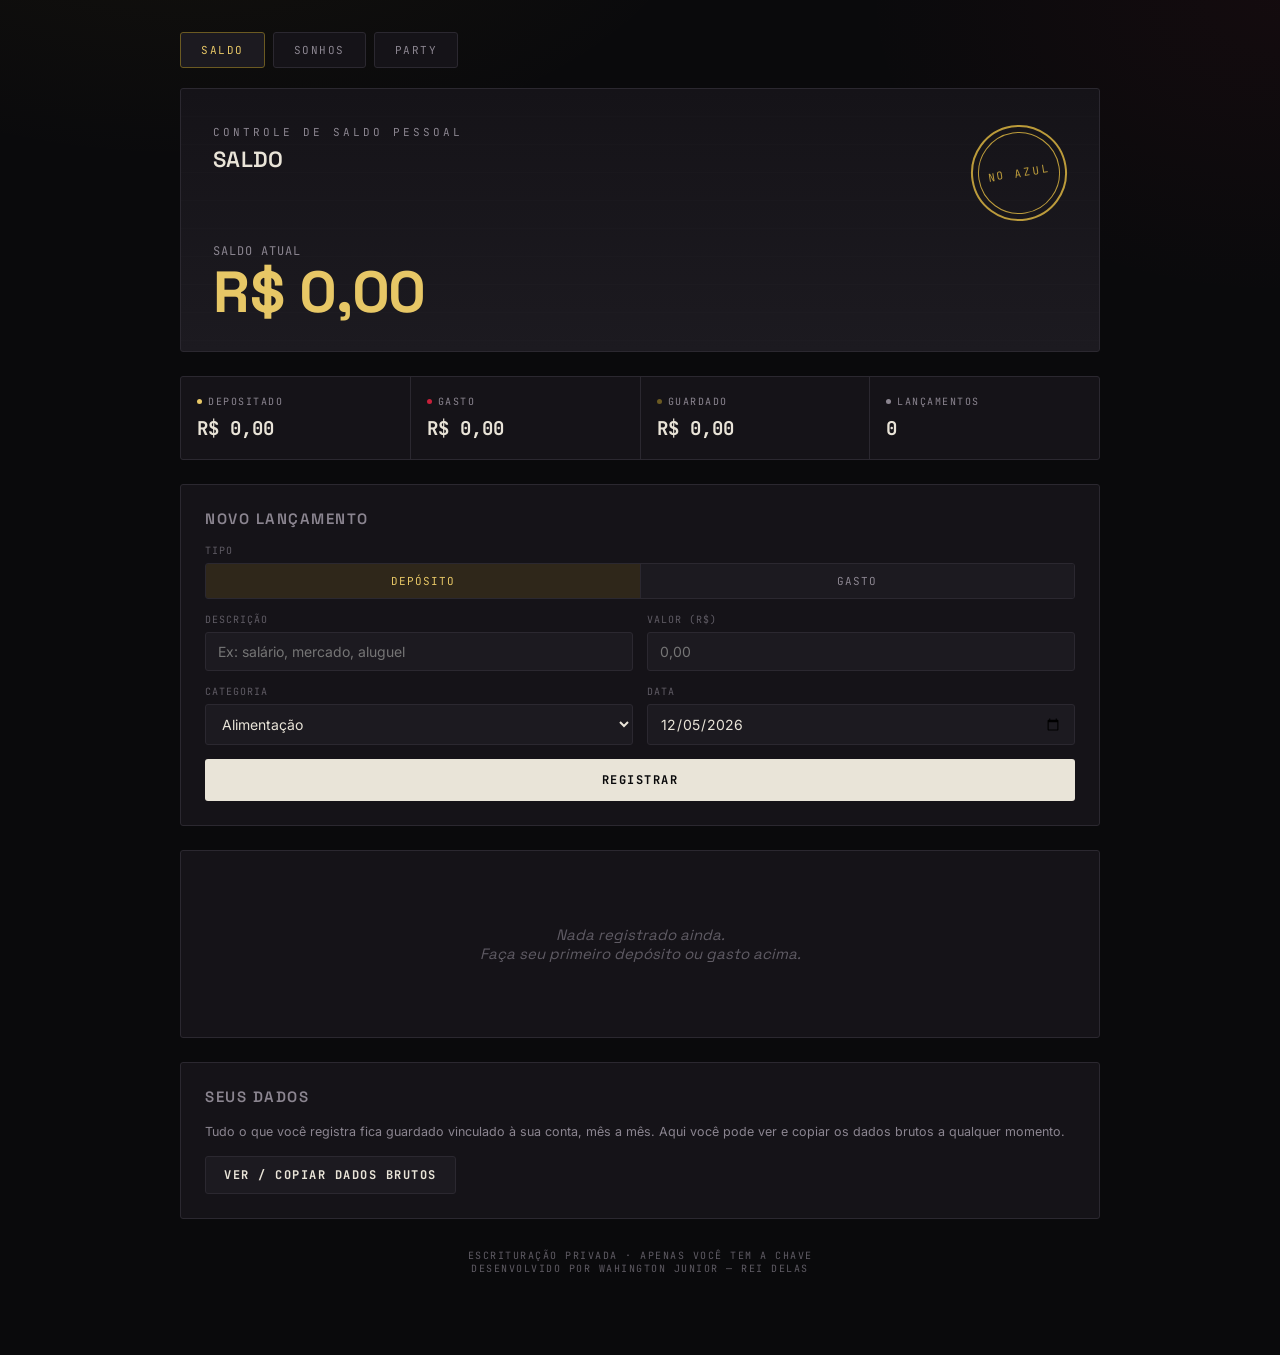
<file: index.html>
<!DOCTYPE html>
<html lang="pt-BR">
<head>
<meta charset="UTF-8">
<meta name="viewport" content="width=device-width, initial-scale=1.0">
<title>SALDO — controle de gastos</title>
<link rel="preconnect" href="https://fonts.googleapis.com">
<link rel="preconnect" href="https://fonts.gstatic.com" crossorigin>
<link href="https://fonts.googleapis.com/css2?family=Space+Grotesk:wght@500;600;700&family=JetBrains+Mono:wght@400;500;700&family=Inter:wght@400;500;600&display=swap" rel="stylesheet">
<link rel="stylesheet" href="style.css">
</head>
<body>
<div class="wrap">

  <div class="tabs">
    <button type="button" class="tab-btn active" data-tab="saldo">Saldo</button>
    <button type="button" class="tab-btn" data-tab="sonhos">Sonhos</button>
    <button type="button" class="tab-btn" data-tab="party">Party</button>
  </div>

  <div id="viewSaldo" class="view">

  <div class="hero">
    <div class="hero-top">
      <div>
        <div class="eyebrow">Controle de saldo pessoal</div>
        <h1>SALDO</h1>
      </div>
      <div id="stamp" class="stamp pos">CARREGANDO</div>
    </div>
    <div class="balance-line">
      <div class="balance-label">SALDO ATUAL</div>
      <div id="balanceValue" class="balance-value pos">R$ 0,00</div>
    </div>
  </div>

  <div class="stats">
    <div class="stat">
      <div class="stat-label"><span class="dot" style="background:var(--gold-soft)"></span>Depositado</div>
      <div id="statDepositado" class="stat-value">R$ 0,00</div>
    </div>
    <div class="stat">
      <div class="stat-label"><span class="dot" style="background:var(--blood)"></span>Gasto</div>
      <div id="statGasto" class="stat-value">R$ 0,00</div>
    </div>
    <div class="stat">
      <div class="stat-label"><span class="dot" style="background:var(--gold-dim)"></span>Guardado</div>
      <div id="statInvestido" class="stat-value">R$ 0,00</div>
    </div>
    <div class="stat">
      <div class="stat-label"><span class="dot" style="background:var(--muted)"></span>Lançamentos</div>
      <div id="statCount" class="stat-value">0</div>
    </div>
  </div>

  <div class="panel">
    <h2>Novo lançamento</h2>
    <form id="txForm">
      <div class="field full">
        <label>Tipo</label>
        <div class="type-toggle" id="typeToggle">
          <button type="button" data-type="deposito" class="active">Depósito</button>
          <button type="button" data-type="gasto">Gasto</button>
        </div>
      </div>
      <div class="field">
        <label>Descrição</label>
        <input type="text" id="fDesc" placeholder="Ex: salário, mercado, aluguel" required>
      </div>
      <div class="field">
        <label>Valor (R$)</label>
        <input type="text" inputmode="numeric" id="fValor" placeholder="0,00" required>
      </div>
      <div class="field field-categoria" id="fieldCategoria">
        <label>Categoria</label>
        <select id="fCategoria">
          <option>Alimentação</option>
          <option>Transporte</option>
          <option>Moradia</option>
          <option>Lazer</option>
          <option>Saúde</option>
          <option>Assinaturas</option>
          <option>Outros</option>
        </select>
      </div>
      <div class="field">
        <label>Data</label>
        <input type="date" id="fData" required>
      </div>
      <button type="submit" class="submit-btn">Registrar</button>
    </form>
  </div>

  <div class="panel" id="barsPanel" style="display:none;">
    <h2>Onde o saldo mais sangra (gastos por categoria)</h2>
    <div class="bars" id="barsContainer"></div>
  </div>

  <div id="months">
    <div class="loading">carregando seus lançamentos...</div>
  </div>

  <div class="panel">
    <h2>Seus dados</h2>
    <p style="font-size:12.5px; color:var(--muted); margin:0 0 14px; line-height:1.6;">
      Tudo o que você registra fica guardado vinculado à sua conta, mês a mês. Aqui você pode ver e copiar os dados brutos a qualquer momento.
    </p>
    <button type="button" id="btnExport" class="submit-btn" style="grid-column:auto; width:auto; padding:10px 18px; background:var(--panel-alt); color:var(--ink); border:1px solid var(--line);">Ver / copiar dados brutos</button>
    <pre id="exportBox" style="display:none; margin-top:14px; background:var(--panel-alt); border:1px solid var(--line); border-radius:var(--radius); padding:14px; font-family:'JetBrains Mono',monospace; font-size:11px; color:var(--muted); max-height:260px; overflow:auto; white-space:pre-wrap;"></pre>
  </div>

  </div>

  <div id="viewSonhos" class="view" style="display:none;">

  <div class="hero">
    <div class="eyebrow">Guardando pra fazer acontecer</div>
    <h1>SONHOS</h1>
    <div class="balance-line">
      <div class="balance-label">TOTAL GUARDADO EM SONHOS</div>
      <div id="sonhosTotalValue" class="balance-value pos">R$ 0,00</div>
    </div>
  </div>

  <div class="panel">
    <h2>Criar sonho</h2>
    <form id="formSonho">
      <div class="field">
        <label>Nome do sonho</label>
        <input type="text" id="sonhoNome" placeholder="Ex: Moto foda, Notebook gamer" required>
      </div>
      <div class="field">
        <label>Valor da meta (R$)</label>
        <input type="text" inputmode="numeric" class="mask-money" id="sonhoMeta" placeholder="0,00" required>
      </div>
      <button type="submit" class="submit-btn">Criar sonho</button>
    </form>
  </div>

  <div id="sonhosList">
    <div class="loading">carregando seus sonhos...</div>
  </div>

  </div>

  <div id="viewParty" class="view" style="display:none;">

  <div class="hero">
    <div class="eyebrow">Quem guarda mais grana?</div>
    <h1>PARTY</h1>
    <p style="font-size:12.5px; color:var(--muted); margin:14px 0 0; line-height:1.7; max-width:520px;">
      Compare seu progresso com os amigos. Gera o seu código, manda no zap, e cola o código que eles te mandarem de volta pra ver o ranking.
    </p>
  </div>

  <div class="panel">
    <h2>Seu placar</h2>
    <form id="formApelido" style="margin-bottom:16px;">
      <div class="field full">
        <label>Seu nome / apelido</label>
        <input type="text" id="meuApelido" placeholder="Ex: Gui, Fefê, Zé" required>
      </div>
      <button type="submit" class="submit-btn">Salvar apelido</button>
    </form>
    <p style="font-size:12px; color:var(--muted); margin:0 0 14px;">
      Placar a compartilhar (soma de tudo que você já guardou nos seus sonhos): <strong id="meuPlacarValor" style="color:var(--gold-soft);">R$ 0,00</strong>
    </p>
    <button type="button" id="btnGerarCodigo" class="submit-btn" style="width:auto; padding:10px 18px; background:var(--panel-alt); color:var(--ink); border:1px solid var(--line);">Gerar código pra mandar no zap</button>
    <div id="codigoBox" style="display:none; margin-top:14px;">
      <textarea id="codigoOutput" readonly style="width:100%; min-height:70px; background:var(--panel-alt); border:1px solid var(--line); border-radius:var(--radius); color:var(--ink); font-family:'JetBrains Mono',monospace; font-size:11px; padding:12px; resize:vertical;"></textarea>
      <p style="font-size:11px; color:var(--muted); margin:8px 0 0;">Copiado! É só colar direto na conversa do zap.</p>
    </div>
  </div>

  <div class="panel">
    <h2>Colar código de um amigo</h2>
    <form id="formColarCodigo">
      <div class="field full">
        <label>Cole aqui o código que ele te mandou</label>
        <input type="text" id="codigoInput" placeholder="Cole o código aqui" required>
      </div>
      <button type="submit" class="submit-btn">Adicionar ao ranking</button>
    </form>
  </div>

  <div class="panel">
    <h2>Ranking da party</h2>
    <div id="rankingList"></div>
  </div>

  </div>

  <footer>escrituração privada &middot; apenas você tem a chave<br>desenvolvido por Wahington Junior — Rei Delas</footer>
</div>

<script src="script.js"></script>
</body>
</html>
</file>
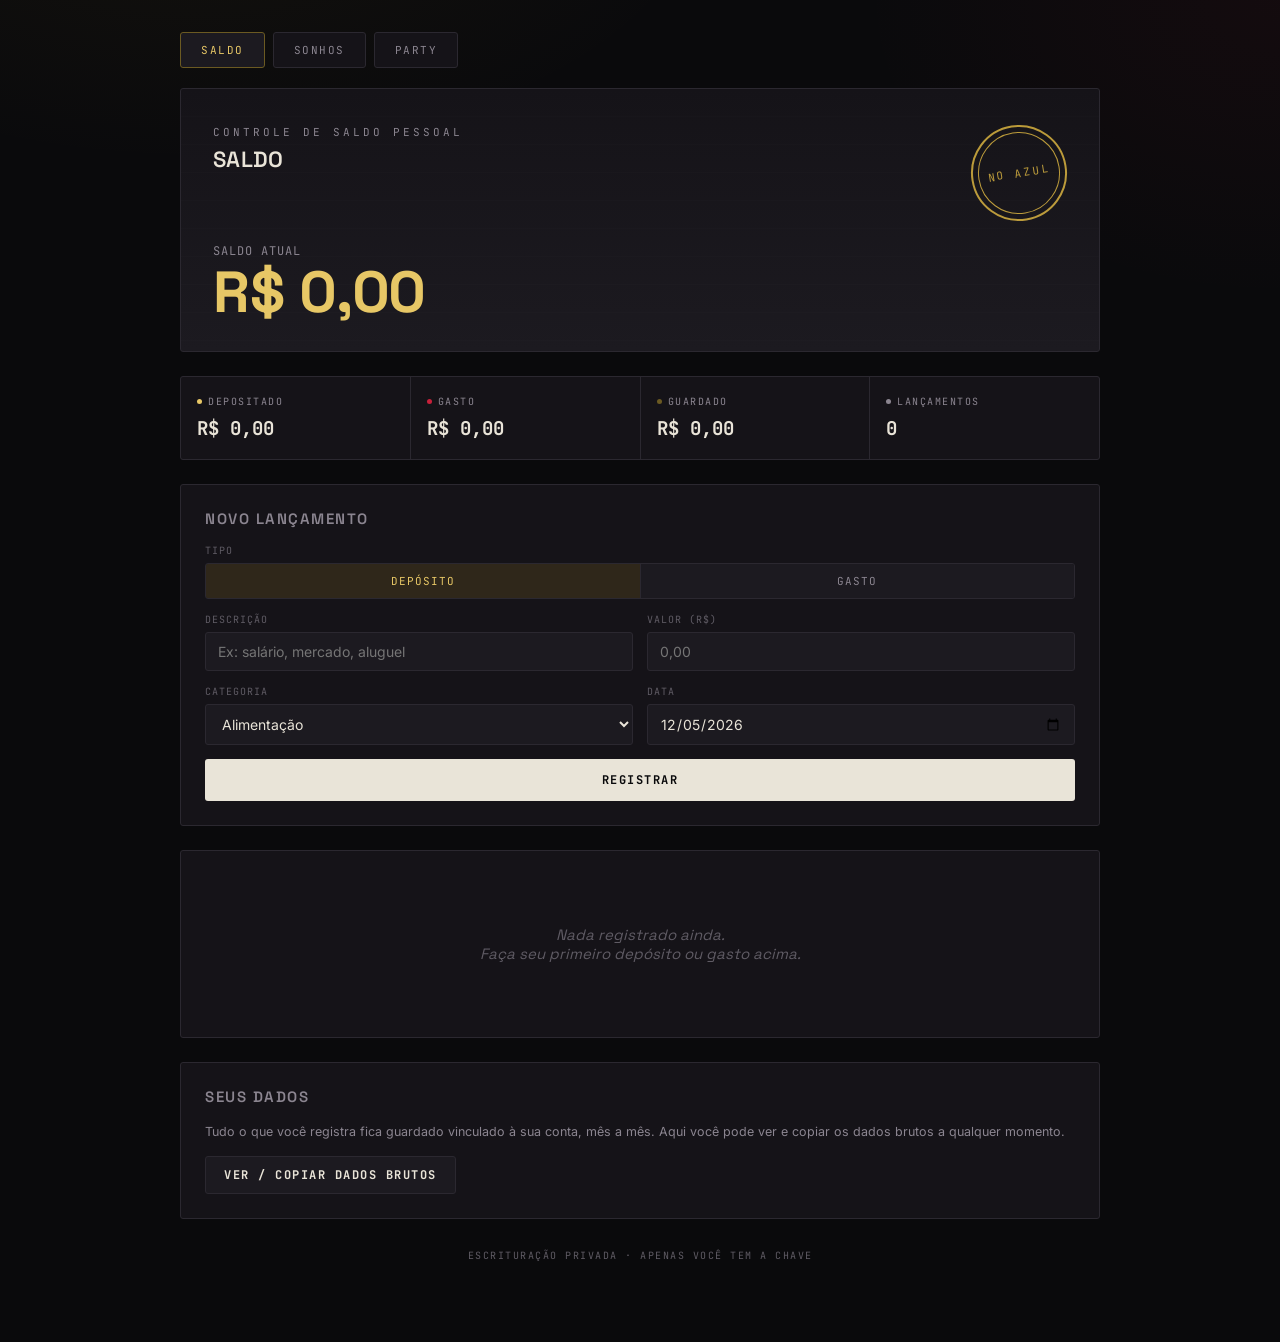
<file: saldo.app.html>
<!DOCTYPE html>
<html lang="pt-BR">
<head>
<meta charset="UTF-8">
<meta name="viewport" content="width=device-width, initial-scale=1.0">
<title>SALDO — controle de gastos</title>
<link rel="preconnect" href="https://fonts.googleapis.com">
<link rel="preconnect" href="https://fonts.gstatic.com" crossorigin>
<link href="https://fonts.googleapis.com/css2?family=Space+Grotesk:wght@500;600;700&family=JetBrains+Mono:wght@400;500;700&family=Inter:wght@400;500;600&display=swap" rel="stylesheet">
<style>
  :root{
    --bg: #0a0a0c;
    --panel: #151318;
    --panel-alt: #1c1a20;
    --line: #2b2830;
    --line-soft: #221f26;
    --ink: #e9e4d8;
    --muted: #8b8590;
    --muted-dim: #5f5b64;
    --blood: #c8203a;
    --blood-soft: #7a1a29;
    --gold: #c9a227;
    --gold-soft: #e7c766;
    --gold-dim: #6b5a22;
    --radius: 3px;
  }

  @media (prefers-reduced-motion: reduce){
    *{ animation-duration: 0.01ms !important; transition-duration: 0.01ms !important; }
  }

  *{ box-sizing: border-box; }

  body{
    margin:0;
    background:
      radial-gradient(ellipse 900px 500px at 15% -10%, rgba(201,162,39,0.05), transparent 60%),
      radial-gradient(ellipse 700px 500px at 100% 0%, rgba(200,32,58,0.05), transparent 60%),
      var(--bg);
    color: var(--ink);
    font-family: 'Inter', sans-serif;
    min-height: 100vh;
    padding: 32px 20px 80px;
  }

  .wrap{ max-width: 920px; margin: 0 auto; }

  /* ---------- HERO ---------- */
  .hero{
    position: relative;
    border: 1px solid var(--line);
    background: linear-gradient(180deg, var(--panel), var(--panel-alt));
    border-radius: var(--radius);
    padding: 36px 32px 30px;
    margin-bottom: 24px;
    overflow: hidden;
  }
  .hero::before{
    content:'';
    position:absolute; inset:0;
    background-image: repeating-linear-gradient(180deg, transparent, transparent 27px, rgba(255,255,255,0.018) 28px);
    pointer-events:none;
  }
  .hero-top{
    display:flex; justify-content:space-between; align-items:flex-start; gap: 20px;
  }
  .eyebrow{
    font-family:'JetBrains Mono', monospace;
    font-size: 11px;
    letter-spacing: 3px;
    text-transform: uppercase;
    color: var(--muted);
  }
  h1{
    font-family:'Space Grotesk', sans-serif;
    font-weight: 600;
    font-size: 22px;
    margin: 6px 0 0;
    letter-spacing: 0.3px;
  }
  .balance-line{ margin-top: 22px; }
  .balance-label{
    font-family:'JetBrains Mono', monospace;
    font-size: 12px;
    color: var(--muted);
    letter-spacing: 1px;
  }
  .balance-value{
    font-family:'Space Grotesk', sans-serif;
    font-weight: 700;
    font-size: clamp(38px, 8vw, 58px);
    line-height: 1;
    margin-top: 4px;
    font-variant-numeric: tabular-nums;
  }
  .balance-value.pos{ color: var(--gold-soft); }
  .balance-value.neg{ color: var(--blood); }

  .stamp{
    flex-shrink:0;
    font-family:'JetBrains Mono', monospace;
    font-size: 11px;
    letter-spacing: 2px;
    text-transform: uppercase;
    border: 2px solid currentColor;
    border-radius: 50%;
    width: 96px; height: 96px;
    display:flex; align-items:center; justify-content:center; text-align:center;
    transform: rotate(-9deg);
    mix-blend-mode: screen;
    opacity: 0.9;
    padding: 8px;
    position: relative;
  }
  .stamp::before{
    content:'';
    position:absolute; inset:5px;
    border: 1px solid currentColor;
    border-radius: 50%;
  }
  .stamp.pos{ color: var(--gold); }
  .stamp.neg{ color: var(--blood); }

  /* ---------- STAT ROW ---------- */
  .stats{
    display:grid;
    grid-template-columns: repeat(4, 1fr);
    gap: 1px;
    background: var(--line);
    border: 1px solid var(--line);
    border-radius: var(--radius);
    overflow:hidden;
    margin-bottom: 24px;
  }
  .stat{
    background: var(--panel);
    padding: 18px 16px;
  }
  .stat-label{
    font-family:'JetBrains Mono', monospace;
    font-size: 10px;
    letter-spacing: 1.5px;
    text-transform: uppercase;
    color: var(--muted);
    display:flex; align-items:center; gap:6px;
  }
  .stat-label .dot{ width:5px; height:5px; border-radius:50%; display:inline-block; }
  .stat-value{
    font-family:'JetBrains Mono', monospace;
    font-weight: 700;
    font-size: 19px;
    margin-top: 8px;
    font-variant-numeric: tabular-nums;
  }
  @media (max-width: 640px){ .stats{ grid-template-columns: repeat(2, 1fr); } }

  /* ---------- FORM ---------- */
  .panel{
    border: 1px solid var(--line);
    background: var(--panel);
    border-radius: var(--radius);
    padding: 24px;
    margin-bottom: 24px;
  }
  .panel h2{
    font-family:'Space Grotesk', sans-serif;
    font-size: 15px;
    font-weight: 600;
    margin: 0 0 16px;
    color: var(--muted);
    text-transform: uppercase;
    letter-spacing: 1.5px;
  }
  form{ display:grid; grid-template-columns: 1fr 1fr; gap: 14px; }
  .field{ display:flex; flex-direction:column; gap:6px; }
  .field.full{ grid-column: 1 / -1; }
  label{
    font-family:'JetBrains Mono', monospace;
    font-size: 10px;
    letter-spacing: 1px;
    text-transform: uppercase;
    color: var(--muted-dim);
  }
  input, select{
    background: var(--panel-alt);
    border: 1px solid var(--line);
    color: var(--ink);
    padding: 10px 12px;
    border-radius: var(--radius);
    font-family: 'Inter', sans-serif;
    font-size: 14px;
    outline: none;
  }
  input:focus, select:focus, button:focus-visible{
    border-color: var(--gold-dim);
    box-shadow: 0 0 0 3px rgba(201,162,39,0.15);
  }
  input[type="number"]{ font-family:'JetBrains Mono', monospace; }
  .type-toggle{ display:flex; gap:0; border: 1px solid var(--line); border-radius: var(--radius); overflow:hidden; }
  .type-toggle button{
    flex:1;
    background: var(--panel-alt);
    border:none;
    color: var(--muted);
    font-family:'JetBrains Mono', monospace;
    font-size: 11px;
    letter-spacing: 1px;
    text-transform:uppercase;
    padding: 10px 6px;
    cursor:pointer;
    border-right: 1px solid var(--line);
  }
  .type-toggle button:last-child{ border-right:none; }
  .type-toggle button.active[data-type="deposito"]{ background: rgba(201,162,39,0.14); color: var(--gold-soft); }
  .type-toggle button.active[data-type="gasto"]{ background: rgba(200,32,58,0.14); color: var(--blood); }

  .field-categoria{ transition: opacity 0.15s ease; }
  .field-categoria.hidden{ display:none; }

  .submit-btn{
    grid-column: 1 / -1;
    background: var(--ink);
    color: #0a0a0c;
    border:none;
    padding: 13px;
    border-radius: var(--radius);
    font-family:'JetBrains Mono', monospace;
    font-weight: 700;
    font-size: 12px;
    letter-spacing: 1.5px;
    text-transform: uppercase;
    cursor:pointer;
    transition: transform 0.1s ease, background 0.15s ease;
  }
  .submit-btn:hover{ background: var(--gold-soft); }
  .submit-btn:active{ transform: scale(0.99); }

  /* ---------- CATEGORY BARS ---------- */
  .bars{ display:flex; flex-direction:column; gap:10px; }
  .bar-row{ display:grid; grid-template-columns: 110px 1fr 70px; gap:10px; align-items:center; }
  .bar-label{ font-size:12px; color: var(--muted); white-space:nowrap; overflow:hidden; text-overflow:ellipsis; }
  .bar-track{ height:6px; background: var(--panel-alt); border-radius: 3px; overflow:hidden; border:1px solid var(--line-soft); }
  .bar-fill{ height:100%; background: linear-gradient(90deg, var(--blood-soft), var(--blood)); }
  .bar-amount{ font-family:'JetBrains Mono', monospace; font-size:11px; color: var(--muted); text-align:right; }

  /* ---------- MONTH BLOCKS ---------- */
  .month-block{
    border: 1px solid var(--line);
    background: var(--panel);
    border-radius: var(--radius);
    margin-bottom: 18px;
    overflow: hidden;
  }
  .month-header{
    display:flex;
    justify-content:space-between;
    align-items:center;
    padding: 14px 20px;
    background: var(--panel-alt);
    border-bottom: 1px solid var(--line);
  }
  .month-name{
    font-family:'Space Grotesk', sans-serif;
    font-weight: 600;
    font-size: 15px;
    text-transform: capitalize;
    letter-spacing: 0.3px;
  }
  .month-summary{
    display:flex;
    gap: 16px;
    font-family:'JetBrains Mono', monospace;
    font-size: 11px;
  }
  .month-summary span.gold{ color: var(--gold-soft); }
  .month-summary span.red{ color: var(--blood); }
  .month-summary span.saldo-pos{ color: var(--gold-soft); font-weight:700; }
  .month-summary span.saldo-neg{ color: var(--blood); font-weight:700; }

  .row{
    display:flex;
    align-items:center;
    gap: 10px;
    padding: 12px 20px;
    border-bottom: 1px solid var(--line-soft);
  }
  .row:last-child{ border-bottom:none; }
  .row:hover{ background: rgba(255,255,255,0.015); }
  .row-date{
    font-family:'JetBrains Mono', monospace;
    font-size: 11px;
    color: var(--muted-dim);
    width: 34px;
    flex-shrink:0;
  }
  .row-desc{ font-size: 13.5px; color: var(--ink); }
  .row-cat{ font-size: 10.5px; color: var(--muted); font-family:'JetBrains Mono', monospace; }
  .row-mid{ flex:1; min-width:0; }
  .row-leader{
    flex:1;
    border-bottom: 1px dotted var(--line);
    margin: 0 8px;
    min-width: 12px;
    transform: translateY(-4px);
  }
  .row-amount{
    font-family:'JetBrains Mono', monospace;
    font-weight: 600;
    font-size: 14px;
    font-variant-numeric: tabular-nums;
    flex-shrink:0;
    text-align:right;
    min-width: 92px;
  }
  .row-amount.deposito{ color: var(--gold-soft); }
  .row-amount.gasto{ color: var(--blood); }
  .row-amount.investimento{ color: var(--gold-dim); }
  .row-del{
    background:none; border:none; color: var(--muted-dim); cursor:pointer;
    font-family:'JetBrains Mono', monospace; font-size: 14px; padding: 2px 6px;
    flex-shrink:0;
  }
  .row-del:hover{ color: var(--blood); }

  @media (max-width: 560px){
    .month-header{ flex-direction: column; align-items:flex-start; gap: 8px; }
  }

  .empty{
    text-align:center;
    padding: 50px 20px;
    color: var(--muted-dim);
    font-family:'Space Grotesk', sans-serif;
    font-style: italic;
    font-size: 15px;
  }

  .loading{ text-align:center; padding: 40px; color: var(--muted); font-family:'JetBrains Mono', monospace; font-size: 12px; letter-spacing: 1px; }

  footer{
    text-align:center;
    margin-top: 30px;
    font-family:'JetBrains Mono', monospace;
    font-size: 10px;
    letter-spacing: 1.5px;
    color: var(--muted-dim);
    text-transform: uppercase;
  }

  /* ---------- TABS ---------- */
  .tabs{
    display:flex;
    gap: 8px;
    margin-bottom: 20px;
  }
  .tab-btn{
    background: var(--panel);
    border: 1px solid var(--line);
    color: var(--muted);
    font-family:'JetBrains Mono', monospace;
    font-size: 11px;
    letter-spacing: 1.5px;
    text-transform: uppercase;
    padding: 10px 20px;
    border-radius: var(--radius);
    cursor: pointer;
  }
  .tab-btn.active{
    background: var(--panel-alt);
    color: var(--gold-soft);
    border-color: var(--gold-dim);
  }

  /* ---------- GOALS (SONHOS) ---------- */
  .goal-card{ margin-bottom: 16px; }
  .goal-head{ display:flex; justify-content:space-between; align-items:center; margin-bottom: 10px; }
  .goal-name{
    font-family:'Space Grotesk', sans-serif;
    font-weight: 600;
    font-size: 16px;
  }
  .goal-done{ color: var(--gold-soft); font-size: 11px; font-family:'JetBrains Mono', monospace; letter-spacing: 1px; }
  .goal-values{
    font-family:'JetBrains Mono', monospace;
    font-size: 13px;
    color: var(--muted);
    margin-bottom: 10px;
  }
  .goal-values .goal-guardado{ color: var(--gold-soft); font-weight:700; }
  .goal-values .goal-meta{ color: var(--ink); }
  .goal-track{ height: 8px; margin-bottom: 8px; }
  .goal-fill{ background: linear-gradient(90deg, var(--gold-dim), var(--gold-soft)); }
  .goal-pct{
    font-family:'JetBrains Mono', monospace;
    font-size: 10.5px;
    color: var(--muted-dim);
    margin-bottom: 14px;
  }
  .goal-contribute{ display:flex; gap: 10px; }
  .goal-contribute input{ flex:1; }
  .goal-contribute button{
    background: var(--ink);
    color: #0a0a0c;
    border:none;
    padding: 0 18px;
    border-radius: var(--radius);
    font-family:'JetBrains Mono', monospace;
    font-weight:700;
    font-size: 11px;
    letter-spacing: 1px;
    text-transform: uppercase;
    cursor:pointer;
  }
  .goal-contribute button:hover{ background: var(--gold-soft); }

  /* ---------- PARTY / RANKING ---------- */
  .rank-row{
    display:flex;
    align-items:center;
    gap: 14px;
    padding: 14px 4px;
    border-bottom: 1px solid var(--line-soft);
  }
  .rank-row:last-child{ border-bottom:none; }
  .rank-pos{
    font-family:'Space Grotesk', sans-serif;
    font-weight: 700;
    font-size: 18px;
    color: var(--muted-dim);
    width: 34px;
    text-align:center;
    flex-shrink:0;
  }
  .rank-row.top1 .rank-pos{ color: var(--gold-soft); }
  .rank-name{ flex:1; font-size: 14px; }
  .rank-name.me::after{ content:' (você)'; color: var(--muted); font-size: 11.5px; }
  .rank-value{
    font-family:'JetBrains Mono', monospace;
    font-weight: 700;
    font-size: 14px;
    color: var(--gold-soft);
  }
  textarea:focus{ border-color: var(--gold-dim); outline:none; box-shadow: 0 0 0 3px rgba(201,162,39,0.15); }
</style>
</head>
<body>
<div class="wrap">

  <div class="tabs">
    <button type="button" class="tab-btn active" data-tab="saldo">Saldo</button>
    <button type="button" class="tab-btn" data-tab="sonhos">Sonhos</button>
    <button type="button" class="tab-btn" data-tab="party">Party</button>
  </div>

  <div id="viewSaldo" class="view">

  <div class="hero">
    <div class="hero-top">
      <div>
        <div class="eyebrow">Controle de saldo pessoal</div>
        <h1>SALDO</h1>
      </div>
      <div id="stamp" class="stamp pos">CARREGANDO</div>
    </div>
    <div class="balance-line">
      <div class="balance-label">SALDO ATUAL</div>
      <div id="balanceValue" class="balance-value pos">R$ 0,00</div>
    </div>
  </div>

  <div class="stats">
    <div class="stat">
      <div class="stat-label"><span class="dot" style="background:var(--gold-soft)"></span>Depositado</div>
      <div id="statDepositado" class="stat-value">R$ 0,00</div>
    </div>
    <div class="stat">
      <div class="stat-label"><span class="dot" style="background:var(--blood)"></span>Gasto</div>
      <div id="statGasto" class="stat-value">R$ 0,00</div>
    </div>
    <div class="stat">
      <div class="stat-label"><span class="dot" style="background:var(--gold-dim)"></span>Guardado</div>
      <div id="statInvestido" class="stat-value">R$ 0,00</div>
    </div>
    <div class="stat">
      <div class="stat-label"><span class="dot" style="background:var(--muted)"></span>Lançamentos</div>
      <div id="statCount" class="stat-value">0</div>
    </div>
  </div>

  <div class="panel">
    <h2>Novo lançamento</h2>
    <form id="txForm">
      <div class="field full">
        <label>Tipo</label>
        <div class="type-toggle" id="typeToggle">
          <button type="button" data-type="deposito" class="active">Depósito</button>
          <button type="button" data-type="gasto">Gasto</button>
        </div>
      </div>
      <div class="field">
        <label>Descrição</label>
        <input type="text" id="fDesc" placeholder="Ex: salário, mercado, aluguel" required>
      </div>
      <div class="field">
        <label>Valor (R$)</label>
        <input type="text" inputmode="numeric" id="fValor" placeholder="0,00" required>
      </div>
      <div class="field field-categoria" id="fieldCategoria">
        <label>Categoria</label>
        <select id="fCategoria">
          <option>Alimentação</option>
          <option>Transporte</option>
          <option>Moradia</option>
          <option>Lazer</option>
          <option>Saúde</option>
          <option>Assinaturas</option>
          <option>Outros</option>
        </select>
      </div>
      <div class="field">
        <label>Data</label>
        <input type="date" id="fData" required>
      </div>
      <button type="submit" class="submit-btn">Registrar</button>
    </form>
  </div>

  <div class="panel" id="barsPanel" style="display:none;">
    <h2>Onde o saldo mais sangra (gastos por categoria)</h2>
    <div class="bars" id="barsContainer"></div>
  </div>

  <div id="months">
    <div class="loading">carregando seus lançamentos...</div>
  </div>

  <div class="panel">
    <h2>Seus dados</h2>
    <p style="font-size:12.5px; color:var(--muted); margin:0 0 14px; line-height:1.6;">
      Tudo o que você registra fica guardado vinculado à sua conta, mês a mês. Aqui você pode ver e copiar os dados brutos a qualquer momento.
    </p>
    <button type="button" id="btnExport" class="submit-btn" style="grid-column:auto; width:auto; padding:10px 18px; background:var(--panel-alt); color:var(--ink); border:1px solid var(--line);">Ver / copiar dados brutos</button>
    <pre id="exportBox" style="display:none; margin-top:14px; background:var(--panel-alt); border:1px solid var(--line); border-radius:var(--radius); padding:14px; font-family:'JetBrains Mono',monospace; font-size:11px; color:var(--muted); max-height:260px; overflow:auto; white-space:pre-wrap;"></pre>
  </div>

  </div>

  <div id="viewSonhos" class="view" style="display:none;">

  <div class="hero">
    <div class="eyebrow">Guardando pra fazer acontecer</div>
    <h1>SONHOS</h1>
    <div class="balance-line">
      <div class="balance-label">TOTAL GUARDADO EM SONHOS</div>
      <div id="sonhosTotalValue" class="balance-value pos">R$ 0,00</div>
    </div>
  </div>

  <div class="panel">
    <h2>Criar sonho</h2>
    <form id="formSonho">
      <div class="field">
        <label>Nome do sonho</label>
        <input type="text" id="sonhoNome" placeholder="Ex: Moto foda, Notebook gamer" required>
      </div>
      <div class="field">
        <label>Valor da meta (R$)</label>
        <input type="text" inputmode="numeric" class="mask-money" id="sonhoMeta" placeholder="0,00" required>
      </div>
      <button type="submit" class="submit-btn">Criar sonho</button>
    </form>
  </div>

  <div id="sonhosList">
    <div class="loading">carregando seus sonhos...</div>
  </div>

  </div>

  <div id="viewParty" class="view" style="display:none;">

  <div class="hero">
    <div class="eyebrow">Quem guarda mais grana?</div>
    <h1>PARTY</h1>
    <p style="font-size:12.5px; color:var(--muted); margin:14px 0 0; line-height:1.7; max-width:520px;">
      Compare seu progresso com os amigos. Gera o seu código, manda no zap, e cola o código que eles te mandarem de volta pra ver o ranking.
    </p>
  </div>

  <div class="panel">
    <h2>Seu placar</h2>
    <form id="formApelido" style="margin-bottom:16px;">
      <div class="field full">
        <label>Seu nome / apelido</label>
        <input type="text" id="meuApelido" placeholder="Ex: Gui, Fefê, Zé" required>
      </div>
      <button type="submit" class="submit-btn">Salvar apelido</button>
    </form>
    <p style="font-size:12px; color:var(--muted); margin:0 0 14px;">
      Placar a compartilhar (soma de tudo que você já guardou nos seus sonhos): <strong id="meuPlacarValor" style="color:var(--gold-soft);">R$ 0,00</strong>
    </p>
    <button type="button" id="btnGerarCodigo" class="submit-btn" style="width:auto; padding:10px 18px; background:var(--panel-alt); color:var(--ink); border:1px solid var(--line);">Gerar código pra mandar no zap</button>
    <div id="codigoBox" style="display:none; margin-top:14px;">
      <textarea id="codigoOutput" readonly style="width:100%; min-height:70px; background:var(--panel-alt); border:1px solid var(--line); border-radius:var(--radius); color:var(--ink); font-family:'JetBrains Mono',monospace; font-size:11px; padding:12px; resize:vertical;"></textarea>
      <p style="font-size:11px; color:var(--muted); margin:8px 0 0;">Copiado! É só colar direto na conversa do zap.</p>
    </div>
  </div>

  <div class="panel">
    <h2>Colar código de um amigo</h2>
    <form id="formColarCodigo">
      <div class="field full">
        <label>Cole aqui o código que ele te mandou</label>
        <input type="text" id="codigoInput" placeholder="Cole o código aqui" required>
      </div>
      <button type="submit" class="submit-btn">Adicionar ao ranking</button>
    </form>
  </div>

  <div class="panel">
    <h2>Ranking da party</h2>
    <div id="rankingList"></div>
  </div>

  </div>

  <footer>escrituração privada &middot; apenas você tem a chave</footer>
</div>

<script>
let transactions = [];
let goals = [];
let currentType = 'deposito';
const STORAGE_PREFIX = 'mes:';
const LEGACY_KEY = 'saldo_transactions';
const GOALS_KEY = 'sonhos';

function genId(){
  return Date.now().toString(36) + Math.random().toString(36).slice(2,6);
}

// Adaptador: usa o armazenamento do Claude quando disponível (dentro da conversa),
// e cai automaticamente para o localStorage do navegador quando o app é aberto
// sozinho (arquivo baixado, fora do Claude). Assim os dados nunca somem.
const usandoClaudeStorage = (typeof window.storage !== 'undefined');

const storageAdapter = {
  async get(key, shared){
    if(usandoClaudeStorage) return window.storage.get(key, shared);
    const raw = localStorage.getItem(key);
    return raw === null ? null : { key, value: raw, shared: !!shared };
  },
  async set(key, value, shared){
    if(usandoClaudeStorage) return window.storage.set(key, value, shared);
    localStorage.setItem(key, value);
    return { key, value, shared: !!shared };
  },
  async delete(key, shared){
    if(usandoClaudeStorage) return window.storage.delete(key, shared);
    localStorage.removeItem(key);
    return { key, deleted: true, shared: !!shared };
  },
  async list(prefix, shared){
    if(usandoClaudeStorage) return window.storage.list(prefix, shared);
    const keys = [];
    for(let i=0; i<localStorage.length; i++){
      const k = localStorage.key(i);
      if(!prefix || k.startsWith(prefix)) keys.push(k);
    }
    return { keys, prefix, shared: !!shared };
  }
};

function parseMoneyInput(str){
  return parseFloat((str || '').trim().replace(/\./g, '').replace(',', '.'));
}

function applyMoneyMask(el){
  let digits = el.value.replace(/\D/g, '');
  digits = digits.replace(/^0+(?=\d)/, '');
  if(digits === ''){ el.value = ''; return; }
  const cents = parseInt(digits, 10);
  const reais = cents / 100;
  el.value = reais.toLocaleString('pt-BR', {minimumFractionDigits:2, maximumFractionDigits:2});
}

function monthKeyOf(dataStr){
  const [y, m] = dataStr.split('-');
  return `${y}-${m}`;
}

async function getMonthArray(monthKey){
  try{
    const res = await storageAdapter.get(STORAGE_PREFIX + monthKey, false);
    return res ? JSON.parse(res.value) : [];
  }catch(err){
    return [];
  }
}

async function saveMonthArray(monthKey, arr){
  try{
    await storageAdapter.set(STORAGE_PREFIX + monthKey, JSON.stringify(arr), false);
  }catch(err){
    console.error('Falha ao salvar o mês', monthKey, err);
  }
}

async function loadTransactions(){
  transactions = [];
  try{
    const listResult = await storageAdapter.list(STORAGE_PREFIX, false);
    const keys = listResult ? listResult.keys : [];

    if(keys.length === 0){
      // migração única: se existir o formato antigo (tudo num só lugar), separa por mês
      try{
        const legacy = await storageAdapter.get(LEGACY_KEY, false);
        if(legacy){
          const oldArr = JSON.parse(legacy.value);
          const byMonth = {};
          oldArr.forEach(t => {
            const mk = monthKeyOf(t.data);
            if(!byMonth[mk]) byMonth[mk] = [];
            byMonth[mk].push(t);
          });
          for(const mk of Object.keys(byMonth)){
            await saveMonthArray(mk, byMonth[mk]);
          }
          transactions = oldArr;
          render();
          return;
        }
      }catch(e){ /* sem dados antigos, segue normal */ }
    }

    for(const key of keys){
      try{
        const res = await storageAdapter.get(key, false);
        if(res){
          const arr = JSON.parse(res.value);
          transactions.push(...arr);
        }
      }catch(e){ /* ignora mês corrompido, mantém o resto */ }
    }
  }catch(err){
    transactions = [];
  }
  render();
}

async function loadGoals(){
  try{
    const res = await storageAdapter.get(GOALS_KEY, false);
    goals = res ? JSON.parse(res.value) : [];
  }catch(err){
    goals = [];
  }
  renderGoals();
}

async function saveGoals(){
  try{
    await storageAdapter.set(GOALS_KEY, JSON.stringify(goals), false);
  }catch(err){
    console.error('Falha ao salvar sonhos', err);
  }
}

const fmt = (n) => (n < 0 ? '-' : '') + 'R$ ' + Math.abs(n).toLocaleString('pt-BR', {minimumFractionDigits:2, maximumFractionDigits:2});

document.getElementById('fData').valueAsDate = new Date();

const fValorInput = document.getElementById('fValor');
fValorInput.addEventListener('input', () => applyMoneyMask(fValorInput));

document.querySelectorAll('.tab-btn').forEach(btn => {
  btn.addEventListener('click', () => {
    document.querySelectorAll('.tab-btn').forEach(b => b.classList.remove('active'));
    btn.classList.add('active');
    const tab = btn.dataset.tab;
    document.getElementById('viewSaldo').style.display = tab === 'saldo' ? 'block' : 'none';
    document.getElementById('viewSonhos').style.display = tab === 'sonhos' ? 'block' : 'none';
    document.getElementById('viewParty').style.display = tab === 'party' ? 'block' : 'none';
  });
});

const fieldCategoria = document.getElementById('fieldCategoria');

document.getElementById('typeToggle').addEventListener('click', (e) => {
  const btn = e.target.closest('button');
  if(!btn) return;
  currentType = btn.dataset.type;
  document.querySelectorAll('#typeToggle button').forEach(b => b.classList.remove('active'));
  btn.classList.add('active');
  fieldCategoria.classList.toggle('hidden', currentType === 'deposito');
});

document.getElementById('txForm').addEventListener('submit', async (e) => {
  e.preventDefault();
  const desc = document.getElementById('fDesc').value.trim();
  const valor = parseMoneyInput(document.getElementById('fValor').value);
  const categoria = currentType === 'gasto' ? document.getElementById('fCategoria').value : '';
  const data = document.getElementById('fData').value;
  if(!desc || !data || isNaN(valor) || valor <= 0){
    alert('Confere aí: preencha descrição, valor e data corretamente.');
    return;
  }

  const novaTx = {
    id: genId(),
    type: currentType,
    desc, categoria, valor, data
  };
  const monthKey = monthKeyOf(data);

  transactions.push(novaTx);
  const monthArr = await getMonthArray(monthKey);
  monthArr.push(novaTx);
  await saveMonthArray(monthKey, monthArr);

  document.getElementById('fDesc').value = '';
  document.getElementById('fValor').value = '';
  render();
});

async function deleteTx(id){
  const tx = transactions.find(t => t.id === id);
  if(!tx) return;
  transactions = transactions.filter(t => t.id !== id);

  const monthKey = monthKeyOf(tx.data);
  const monthArr = await getMonthArray(monthKey);
  await saveMonthArray(monthKey, monthArr.filter(t => t.id !== id));

  render();
}

document.getElementById('sonhoMeta').addEventListener('input', (e) => applyMoneyMask(e.target));

document.getElementById('formSonho').addEventListener('submit', async (e) => {
  e.preventDefault();
  const nome = document.getElementById('sonhoNome').value.trim();
  const meta = parseMoneyInput(document.getElementById('sonhoMeta').value);
  if(!nome || isNaN(meta) || meta <= 0){
    alert('Confere aí: preencha o nome do sonho e uma meta válida.');
    return;
  }
  goals.push({ id: genId(), nome, meta, guardado: 0 });
  await saveGoals();
  document.getElementById('sonhoNome').value = '';
  document.getElementById('sonhoMeta').value = '';
  renderGoals();
});

const sonhosListEl = document.getElementById('sonhosList');

sonhosListEl.addEventListener('input', (e) => {
  if(e.target.classList.contains('mask-money')) applyMoneyMask(e.target);
});

sonhosListEl.addEventListener('click', async (e) => {
  const addBtn = e.target.closest('.goal-add-btn');
  if(addBtn){
    const goalId = addBtn.dataset.goalId;
    const input = sonhosListEl.querySelector(`.goal-input[data-goal-id="${goalId}"]`);
    const valor = parseMoneyInput(input.value);
    if(isNaN(valor) || valor <= 0){
      alert('Digite um valor válido pra guardar nesse sonho.');
      return;
    }
    const goal = goals.find(g => g.id === goalId);
    if(!goal) return;

    const hoje = new Date().toISOString().slice(0,10);
    const novaTx = {
      id: genId(),
      type: 'investimento',
      desc: `Guardado p/ sonho: ${goal.nome}`,
      categoria: goal.nome,
      valor,
      data: hoje
    };
    const monthKey = monthKeyOf(hoje);
    transactions.push(novaTx);
    const monthArr = await getMonthArray(monthKey);
    monthArr.push(novaTx);
    await saveMonthArray(monthKey, monthArr);

    goal.guardado += valor;
    await saveGoals();

    render();
    renderGoals();
    return;
  }

  const delBtn = e.target.closest('[data-del-goal]');
  if(delBtn){
    const goalId = delBtn.dataset.delGoal;
    if(!confirm('Remover esse sonho? O dinheiro já guardado nele continua contabilizado no seu saldo como guardado.')) return;
    goals = goals.filter(g => g.id !== goalId);
    await saveGoals();
    renderGoals();
  }
});

function renderGoals(){
  const totalGuardado = goals.reduce((s,g) => s + g.guardado, 0);
  const totalEl = document.getElementById('sonhosTotalValue');
  if(totalEl) totalEl.textContent = fmt(totalGuardado);

  if(goals.length === 0){
    sonhosListEl.innerHTML = '<div class="panel"><div class="empty">Nenhum sonho cadastrado ainda.<br>Cria ali em cima e começa a guardar.</div></div>';
    if(typeof renderRanking === 'function') renderRanking();
    return;
  }

  sonhosListEl.innerHTML = goals.map(g => {
    const pct = Math.min(100, (g.guardado / g.meta) * 100);
    const done = g.guardado >= g.meta;
    return `
      <div class="panel goal-card">
        <div class="goal-head">
          <div class="goal-name">${escapeHtml(g.nome)} ${done ? '<span class="goal-done">✓ realizado</span>' : ''}</div>
          <button class="row-del" data-del-goal="${g.id}" title="Remover sonho">×</button>
        </div>
        <div class="goal-values">
          <span class="goal-guardado">${fmt(g.guardado)}</span> de <span class="goal-meta">${fmt(g.meta)}</span>
        </div>
        <div class="bar-track goal-track"><div class="bar-fill goal-fill" style="width:${pct.toFixed(1)}%"></div></div>
        <div class="goal-pct">${pct.toFixed(0)}% guardado</div>
        ${!done ? `
        <div class="goal-contribute">
          <input type="text" inputmode="numeric" class="mask-money goal-input" data-goal-id="${g.id}" placeholder="0,00">
          <button type="button" class="goal-add-btn" data-goal-id="${g.id}">Guardar</button>
        </div>` : ''}
      </div>
    `;
  }).join('');

  if(typeof renderRanking === 'function') renderRanking();
}

function render(){
  const depositado = transactions.filter(t=>t.type==='deposito').reduce((s,t)=>s+t.valor,0);
  const gasto = transactions.filter(t=>t.type==='gasto').reduce((s,t)=>s+t.valor,0);
  const investido = transactions.filter(t=>t.type==='investimento').reduce((s,t)=>s+t.valor,0);
  const saldo = depositado - gasto - investido;

  document.getElementById('statDepositado').textContent = fmt(depositado);
  document.getElementById('statGasto').textContent = fmt(gasto);
  document.getElementById('statInvestido').textContent = fmt(investido);
  document.getElementById('statCount').textContent = transactions.length;

  const balEl = document.getElementById('balanceValue');
  const stampEl = document.getElementById('stamp');
  balEl.textContent = fmt(saldo);
  balEl.className = 'balance-value ' + (saldo >= 0 ? 'pos' : 'neg');
  stampEl.className = 'stamp ' + (saldo >= 0 ? 'pos' : 'neg');
  stampEl.textContent = saldo >= 0 ? 'NO AZUL' : 'NO VERMELHO';

  // category bars (gastos only, all time)
  const catMap = {};
  transactions.filter(t=>t.type==='gasto').forEach(t=>{
    const cat = t.categoria || 'Outros';
    catMap[cat] = (catMap[cat]||0) + t.valor;
  });
  const cats = Object.entries(catMap).sort((a,b)=>b[1]-a[1]).slice(0,6);
  const barsPanel = document.getElementById('barsPanel');
  const barsContainer = document.getElementById('barsContainer');
  if(cats.length === 0){
    barsPanel.style.display = 'none';
  } else {
    barsPanel.style.display = 'block';
    const max = cats[0][1];
    barsContainer.innerHTML = cats.map(([cat, val]) => `
      <div class="bar-row">
        <div class="bar-label">${cat}</div>
        <div class="bar-track"><div class="bar-fill" style="width:${(val/max*100).toFixed(1)}%"></div></div>
        <div class="bar-amount">${fmt(val)}</div>
      </div>
    `).join('');
  }

  // months
  const monthsEl = document.getElementById('months');
  if(transactions.length === 0){
    monthsEl.innerHTML = '<div class="panel"><div class="empty">Nada registrado ainda.<br>Faça seu primeiro depósito ou gasto acima.</div></div>';
    return;
  }

  const sorted = [...transactions].sort((a,b) => b.data.localeCompare(a.data));
  const groups = {};
  sorted.forEach(t => {
    const [y,m] = t.data.split('-');
    const key = `${y}-${m}`;
    if(!groups[key]) groups[key] = [];
    groups[key].push(t);
  });

  const monthNames = ['janeiro','fevereiro','março','abril','maio','junho','julho','agosto','setembro','outubro','novembro','dezembro'];

  monthsEl.innerHTML = Object.entries(groups).map(([key, items]) => {
    const [y,m] = key.split('-');
    const label = `${monthNames[parseInt(m)-1]} de ${y}`;
    const monthDep = items.filter(t=>t.type==='deposito').reduce((s,t)=>s+t.valor,0);
    const monthGasto = items.filter(t=>t.type==='gasto').reduce((s,t)=>s+t.valor,0);
    const monthInvestido = items.filter(t=>t.type==='investimento').reduce((s,t)=>s+t.valor,0);
    const monthSaldo = monthDep - monthGasto - monthInvestido;

    const rows = items.map(t => {
      const [,, d] = t.data.split('-');
      const sign = t.type === 'gasto' ? '−' : (t.type === 'investimento' ? '↗' : '+');
      const catTag = t.categoria ? `<div class="row-cat">${escapeHtml(t.categoria)}</div>` : '';
      return `
        <div class="row">
          <div class="row-date">${d}</div>
          <div class="row-mid">
            <div class="row-desc">${escapeHtml(t.desc)}</div>
            ${catTag}
          </div>
          <div class="row-leader"></div>
          <div class="row-amount ${t.type}">${sign} ${fmt(t.valor)}</div>
          <button class="row-del" data-id="${t.id}" title="Remover">×</button>
        </div>
      `;
    }).join('');

    return `
      <div class="month-block">
        <div class="month-header">
          <div class="month-name">${label}</div>
          <div class="month-summary">
            <span class="gold">+ ${fmt(monthDep)}</span>
            <span class="red">− ${fmt(monthGasto)}</span>
            ${monthInvestido > 0 ? `<span style="color:var(--gold-dim)">↗ ${fmt(monthInvestido)}</span>` : ''}
            <span class="${monthSaldo>=0?'saldo-pos':'saldo-neg'}">= ${fmt(monthSaldo)}</span>
          </div>
        </div>
        ${rows}
      </div>
    `;
  }).join('');

  document.querySelectorAll('.row-del').forEach(btn => {
    btn.addEventListener('click', () => deleteTx(btn.dataset.id));
  });
}

function escapeHtml(str){
  const div = document.createElement('div');
  div.textContent = str;
  return div.innerHTML;
}

// ---------- PARTY ----------
let meuPerfil = { apelido: '', meuId: '' };
let rankingAmigos = [];

function b64Encode(str){ return btoa(unescape(encodeURIComponent(str))); }
function b64Decode(str){ return decodeURIComponent(escape(atob(str))); }

async function loadParty(){
  try{
    const res = await storageAdapter.get('party_perfil', false);
    meuPerfil = res ? JSON.parse(res.value) : { apelido: '', meuId: genId() };
  }catch(e){
    meuPerfil = { apelido: '', meuId: genId() };
  }
  if(!meuPerfil.meuId) meuPerfil.meuId = genId();
  document.getElementById('meuApelido').value = meuPerfil.apelido || '';

  try{
    const res2 = await storageAdapter.get('party_ranking', false);
    rankingAmigos = res2 ? JSON.parse(res2.value) : [];
  }catch(e){
    rankingAmigos = [];
  }
  renderRanking();
}

async function savePerfil(){
  await storageAdapter.set('party_perfil', JSON.stringify(meuPerfil), false);
}
async function saveRankingAmigos(){
  await storageAdapter.set('party_ranking', JSON.stringify(rankingAmigos), false);
}

document.getElementById('formApelido').addEventListener('submit', async (e) => {
  e.preventDefault();
  const nome = document.getElementById('meuApelido').value.trim();
  if(!nome) return;
  meuPerfil.apelido = nome;
  await savePerfil();
  renderRanking();
});

document.getElementById('btnGerarCodigo').addEventListener('click', async () => {
  if(!meuPerfil.apelido){
    alert('Salva seu apelido ali em cima primeiro.');
    return;
  }
  const valor = goals.reduce((s,g) => s + g.guardado, 0);
  const payload = { v:1, id: meuPerfil.meuId, apelido: meuPerfil.apelido, valor, data: new Date().toISOString().slice(0,10) };
  const code = 'SALDO1:' + b64Encode(JSON.stringify(payload));

  const box = document.getElementById('codigoBox');
  const output = document.getElementById('codigoOutput');
  output.value = code;
  box.style.display = 'block';

  if(navigator.clipboard){
    try{ await navigator.clipboard.writeText(code); }catch(e){ /* sem clipboard, sem problema, o código já tá na caixa pra copiar manual */ }
  }
});

document.getElementById('formColarCodigo').addEventListener('submit', async (e) => {
  e.preventDefault();
  const input = document.getElementById('codigoInput');
  const raw = input.value.trim();

  if(!raw.startsWith('SALDO1:')){
    alert('Esse código não parece válido. Confere se colou certinho.');
    return;
  }
  try{
    const payload = JSON.parse(b64Decode(raw.slice('SALDO1:'.length)));
    if(payload.id === meuPerfil.meuId){
      alert('Esse código é o seu próprio placar :)');
      return;
    }
    const existente = rankingAmigos.find(r => r.id === payload.id);
    if(existente){
      existente.apelido = payload.apelido;
      existente.valor = payload.valor;
      existente.atualizadoEm = payload.data;
    } else {
      rankingAmigos.push({ id: payload.id, apelido: payload.apelido, valor: payload.valor, atualizadoEm: payload.data });
    }
    await saveRankingAmigos();
    input.value = '';
    renderRanking();
  }catch(err){
    alert('Não consegui ler esse código. Confere se copiou ele inteiro.');
  }
});

function renderRanking(){
  const meuValor = goals.reduce((s,g) => s + g.guardado, 0);
  const placarEl = document.getElementById('meuPlacarValor');
  if(placarEl) placarEl.textContent = fmt(meuValor);

  const todos = [
    { id: meuPerfil.meuId, apelido: meuPerfil.apelido || 'Você', valor: meuValor, isMe: true },
    ...rankingAmigos.map(r => ({ ...r, isMe: false }))
  ];
  todos.sort((a,b) => b.valor - a.valor);

  const el = document.getElementById('rankingList');
  if(!el) return;

  if(todos.length === 1 && !meuPerfil.apelido){
    el.innerHTML = '<div class="empty">Salva seu apelido e cola o código de um amigo pra começar o ranking.</div>';
    return;
  }

  el.innerHTML = todos.map((r, i) => `
    <div class="rank-row ${i===0 ? 'top1' : ''}">
      <div class="rank-pos">${i+1}º</div>
      <div class="rank-name ${r.isMe ? 'me' : ''}">${escapeHtml(r.apelido)}</div>
      <div class="rank-value">${fmt(r.valor)}</div>
    </div>
  `).join('');
}

loadTransactions();
loadGoals();
loadParty();

document.getElementById('btnExport').addEventListener('click', async () => {
  const box = document.getElementById('exportBox');
  if(box.style.display === 'block'){
    box.style.display = 'none';
    return;
  }
  const ordered = [...transactions].sort((a,b) => a.data.localeCompare(b.data));
  const json = JSON.stringify(ordered, null, 2);
  box.textContent = json;
  box.style.display = 'block';

  if(navigator.clipboard){
    try{ await navigator.clipboard.writeText(json); }catch(e){ /* clipboard pode estar bloqueado no navegador, sem problema */ }
  }
});
</script>
</body>
</html>
</file>
<file: style.css>
:root{
    --bg: #0a0a0c;
    --panel: #151318;
    --panel-alt: #1c1a20;
    --line: #2b2830;
    --line-soft: #221f26;
    --ink: #e9e4d8;
    --muted: #8b8590;
    --muted-dim: #5f5b64;
    --blood: #c8203a;
    --blood-soft: #7a1a29;
    --gold: #c9a227;
    --gold-soft: #e7c766;
    --gold-dim: #6b5a22;
    --radius: 3px;
  }

  @media (prefers-reduced-motion: reduce){
    *{ animation-duration: 0.01ms !important; transition-duration: 0.01ms !important; }
  }

  *{ box-sizing: border-box; }

  body{
    margin:0;
    background:
      radial-gradient(ellipse 900px 500px at 15% -10%, rgba(201,162,39,0.05), transparent 60%),
      radial-gradient(ellipse 700px 500px at 100% 0%, rgba(200,32,58,0.05), transparent 60%),
      var(--bg);
    color: var(--ink);
    font-family: 'Inter', sans-serif;
    min-height: 100vh;
    padding: 32px 20px 80px;
  }

  .wrap{ max-width: 920px; margin: 0 auto; }

  /* ---------- HERO ---------- */
  .hero{
    position: relative;
    border: 1px solid var(--line);
    background: linear-gradient(180deg, var(--panel), var(--panel-alt));
    border-radius: var(--radius);
    padding: 36px 32px 30px;
    margin-bottom: 24px;
    overflow: hidden;
  }
  .hero::before{
    content:'';
    position:absolute; inset:0;
    background-image: repeating-linear-gradient(180deg, transparent, transparent 27px, rgba(255,255,255,0.018) 28px);
    pointer-events:none;
  }
  .hero-top{
    display:flex; justify-content:space-between; align-items:flex-start; gap: 20px;
  }
  .eyebrow{
    font-family:'JetBrains Mono', monospace;
    font-size: 11px;
    letter-spacing: 3px;
    text-transform: uppercase;
    color: var(--muted);
  }
  h1{
    font-family:'Space Grotesk', sans-serif;
    font-weight: 600;
    font-size: 22px;
    margin: 6px 0 0;
    letter-spacing: 0.3px;
  }
  .balance-line{ margin-top: 22px; }
  .balance-label{
    font-family:'JetBrains Mono', monospace;
    font-size: 12px;
    color: var(--muted);
    letter-spacing: 1px;
  }
  .balance-value{
    font-family:'Space Grotesk', sans-serif;
    font-weight: 700;
    font-size: clamp(38px, 8vw, 58px);
    line-height: 1;
    margin-top: 4px;
    font-variant-numeric: tabular-nums;
  }
  .balance-value.pos{ color: var(--gold-soft); }
  .balance-value.neg{ color: var(--blood); }

  .stamp{
    flex-shrink:0;
    font-family:'JetBrains Mono', monospace;
    font-size: 11px;
    letter-spacing: 2px;
    text-transform: uppercase;
    border: 2px solid currentColor;
    border-radius: 50%;
    width: 96px; height: 96px;
    display:flex; align-items:center; justify-content:center; text-align:center;
    transform: rotate(-9deg);
    mix-blend-mode: screen;
    opacity: 0.9;
    padding: 8px;
    position: relative;
  }
  .stamp::before{
    content:'';
    position:absolute; inset:5px;
    border: 1px solid currentColor;
    border-radius: 50%;
  }
  .stamp.pos{ color: var(--gold); }
  .stamp.neg{ color: var(--blood); }

  /* ---------- STAT ROW ---------- */
  .stats{
    display:grid;
    grid-template-columns: repeat(4, 1fr);
    gap: 1px;
    background: var(--line);
    border: 1px solid var(--line);
    border-radius: var(--radius);
    overflow:hidden;
    margin-bottom: 24px;
  }
  .stat{
    background: var(--panel);
    padding: 18px 16px;
  }
  .stat-label{
    font-family:'JetBrains Mono', monospace;
    font-size: 10px;
    letter-spacing: 1.5px;
    text-transform: uppercase;
    color: var(--muted);
    display:flex; align-items:center; gap:6px;
  }
  .stat-label .dot{ width:5px; height:5px; border-radius:50%; display:inline-block; }
  .stat-value{
    font-family:'JetBrains Mono', monospace;
    font-weight: 700;
    font-size: 19px;
    margin-top: 8px;
    font-variant-numeric: tabular-nums;
  }
  @media (max-width: 640px){ .stats{ grid-template-columns: repeat(2, 1fr); } }

  /* ---------- FORM ---------- */
  .panel{
    border: 1px solid var(--line);
    background: var(--panel);
    border-radius: var(--radius);
    padding: 24px;
    margin-bottom: 24px;
  }
  .panel h2{
    font-family:'Space Grotesk', sans-serif;
    font-size: 15px;
    font-weight: 600;
    margin: 0 0 16px;
    color: var(--muted);
    text-transform: uppercase;
    letter-spacing: 1.5px;
  }
  form{ display:grid; grid-template-columns: 1fr 1fr; gap: 14px; }
  .field{ display:flex; flex-direction:column; gap:6px; }
  .field.full{ grid-column: 1 / -1; }
  label{
    font-family:'JetBrains Mono', monospace;
    font-size: 10px;
    letter-spacing: 1px;
    text-transform: uppercase;
    color: var(--muted-dim);
  }
  input, select{
    background: var(--panel-alt);
    border: 1px solid var(--line);
    color: var(--ink);
    padding: 10px 12px;
    border-radius: var(--radius);
    font-family: 'Inter', sans-serif;
    font-size: 14px;
    outline: none;
  }
  input:focus, select:focus, button:focus-visible{
    border-color: var(--gold-dim);
    box-shadow: 0 0 0 3px rgba(201,162,39,0.15);
  }
  input[type="number"]{ font-family:'JetBrains Mono', monospace; }
  .type-toggle{ display:flex; gap:0; border: 1px solid var(--line); border-radius: var(--radius); overflow:hidden; }
  .type-toggle button{
    flex:1;
    background: var(--panel-alt);
    border:none;
    color: var(--muted);
    font-family:'JetBrains Mono', monospace;
    font-size: 11px;
    letter-spacing: 1px;
    text-transform:uppercase;
    padding: 10px 6px;
    cursor:pointer;
    border-right: 1px solid var(--line);
  }
  .type-toggle button:last-child{ border-right:none; }
  .type-toggle button.active[data-type="deposito"]{ background: rgba(201,162,39,0.14); color: var(--gold-soft); }
  .type-toggle button.active[data-type="gasto"]{ background: rgba(200,32,58,0.14); color: var(--blood); }

  .field-categoria{ transition: opacity 0.15s ease; }
  .field-categoria.hidden{ display:none; }

  .submit-btn{
    grid-column: 1 / -1;
    background: var(--ink);
    color: #0a0a0c;
    border:none;
    padding: 13px;
    border-radius: var(--radius);
    font-family:'JetBrains Mono', monospace;
    font-weight: 700;
    font-size: 12px;
    letter-spacing: 1.5px;
    text-transform: uppercase;
    cursor:pointer;
    transition: transform 0.1s ease, background 0.15s ease;
  }
  .submit-btn:hover{ background: var(--gold-soft); }
  .submit-btn:active{ transform: scale(0.99); }

  /* ---------- CATEGORY BARS ---------- */
  .bars{ display:flex; flex-direction:column; gap:10px; }
  .bar-row{ display:grid; grid-template-columns: 110px 1fr 70px; gap:10px; align-items:center; }
  .bar-label{ font-size:12px; color: var(--muted); white-space:nowrap; overflow:hidden; text-overflow:ellipsis; }
  .bar-track{ height:6px; background: var(--panel-alt); border-radius: 3px; overflow:hidden; border:1px solid var(--line-soft); }
  .bar-fill{ height:100%; background: linear-gradient(90deg, var(--blood-soft), var(--blood)); }
  .bar-amount{ font-family:'JetBrains Mono', monospace; font-size:11px; color: var(--muted); text-align:right; }

  /* ---------- MONTH BLOCKS ---------- */
  .month-block{
    border: 1px solid var(--line);
    background: var(--panel);
    border-radius: var(--radius);
    margin-bottom: 18px;
    overflow: hidden;
  }
  .month-header{
    display:flex;
    justify-content:space-between;
    align-items:center;
    padding: 14px 20px;
    background: var(--panel-alt);
    border-bottom: 1px solid var(--line);
  }
  .month-name{
    font-family:'Space Grotesk', sans-serif;
    font-weight: 600;
    font-size: 15px;
    text-transform: capitalize;
    letter-spacing: 0.3px;
  }
  .month-summary{
    display:flex;
    gap: 16px;
    font-family:'JetBrains Mono', monospace;
    font-size: 11px;
  }
  .month-summary span.gold{ color: var(--gold-soft); }
  .month-summary span.red{ color: var(--blood); }
  .month-summary span.saldo-pos{ color: var(--gold-soft); font-weight:700; }
  .month-summary span.saldo-neg{ color: var(--blood); font-weight:700; }

  .row{
    display:flex;
    align-items:center;
    gap: 10px;
    padding: 12px 20px;
    border-bottom: 1px solid var(--line-soft);
  }
  .row:last-child{ border-bottom:none; }
  .row:hover{ background: rgba(255,255,255,0.015); }
  .row-date{
    font-family:'JetBrains Mono', monospace;
    font-size: 11px;
    color: var(--muted-dim);
    width: 34px;
    flex-shrink:0;
  }
  .row-desc{ font-size: 13.5px; color: var(--ink); }
  .row-cat{ font-size: 10.5px; color: var(--muted); font-family:'JetBrains Mono', monospace; }
  .row-mid{ flex:1; min-width:0; }
  .row-leader{
    flex:1;
    border-bottom: 1px dotted var(--line);
    margin: 0 8px;
    min-width: 12px;
    transform: translateY(-4px);
  }
  .row-amount{
    font-family:'JetBrains Mono', monospace;
    font-weight: 600;
    font-size: 14px;
    font-variant-numeric: tabular-nums;
    flex-shrink:0;
    text-align:right;
    min-width: 92px;
  }
  .row-amount.deposito{ color: var(--gold-soft); }
  .row-amount.gasto{ color: var(--blood); }
  .row-amount.investimento{ color: var(--gold-dim); }
  .row-del{
    background:none; border:none; color: var(--muted-dim); cursor:pointer;
    font-family:'JetBrains Mono', monospace; font-size: 14px; padding: 2px 6px;
    flex-shrink:0;
  }
  .row-del:hover{ color: var(--blood); }

  @media (max-width: 560px){
    .month-header{ flex-direction: column; align-items:flex-start; gap: 8px; }
  }

  .empty{
    text-align:center;
    padding: 50px 20px;
    color: var(--muted-dim);
    font-family:'Space Grotesk', sans-serif;
    font-style: italic;
    font-size: 15px;
  }

  .loading{ text-align:center; padding: 40px; color: var(--muted); font-family:'JetBrains Mono', monospace; font-size: 12px; letter-spacing: 1px; }

  footer{
    text-align:center;
    margin-top: 30px;
    font-family:'JetBrains Mono', monospace;
    font-size: 10px;
    letter-spacing: 1.5px;
    color: var(--muted-dim);
    text-transform: uppercase;
  }

  /* ---------- TABS ---------- */
  .tabs{
    display:flex;
    gap: 8px;
    margin-bottom: 20px;
  }
  .tab-btn{
    background: var(--panel);
    border: 1px solid var(--line);
    color: var(--muted);
    font-family:'JetBrains Mono', monospace;
    font-size: 11px;
    letter-spacing: 1.5px;
    text-transform: uppercase;
    padding: 10px 20px;
    border-radius: var(--radius);
    cursor: pointer;
  }
  .tab-btn.active{
    background: var(--panel-alt);
    color: var(--gold-soft);
    border-color: var(--gold-dim);
  }

  /* ---------- GOALS (SONHOS) ---------- */
  .goal-card{ margin-bottom: 16px; }
  .goal-head{ display:flex; justify-content:space-between; align-items:center; margin-bottom: 10px; }
  .goal-name{
    font-family:'Space Grotesk', sans-serif;
    font-weight: 600;
    font-size: 16px;
  }
  .goal-done{ color: var(--gold-soft); font-size: 11px; font-family:'JetBrains Mono', monospace; letter-spacing: 1px; }
  .goal-values{
    font-family:'JetBrains Mono', monospace;
    font-size: 13px;
    color: var(--muted);
    margin-bottom: 10px;
  }
  .goal-values .goal-guardado{ color: var(--gold-soft); font-weight:700; }
  .goal-values .goal-meta{ color: var(--ink); }
  .goal-track{ height: 8px; margin-bottom: 8px; }
  .goal-fill{ background: linear-gradient(90deg, var(--gold-dim), var(--gold-soft)); }
  .goal-pct{
    font-family:'JetBrains Mono', monospace;
    font-size: 10.5px;
    color: var(--muted-dim);
    margin-bottom: 14px;
  }
  .goal-contribute{ display:flex; gap: 10px; }
  .goal-contribute input{ flex:1; }
  .goal-contribute button{
    background: var(--ink);
    color: #0a0a0c;
    border:none;
    padding: 0 18px;
    border-radius: var(--radius);
    font-family:'JetBrains Mono', monospace;
    font-weight:700;
    font-size: 11px;
    letter-spacing: 1px;
    text-transform: uppercase;
    cursor:pointer;
  }
  .goal-contribute button:hover{ background: var(--gold-soft); }

  /* ---------- PARTY / RANKING ---------- */
  .rank-row{
    display:flex;
    align-items:center;
    gap: 14px;
    padding: 14px 4px;
    border-bottom: 1px solid var(--line-soft);
  }
  .rank-row:last-child{ border-bottom:none; }
  .rank-pos{
    font-family:'Space Grotesk', sans-serif;
    font-weight: 700;
    font-size: 18px;
    color: var(--muted-dim);
    width: 34px;
    text-align:center;
    flex-shrink:0;
  }
  .rank-row.top1 .rank-pos{ color: var(--gold-soft); }
  .rank-name{ flex:1; font-size: 14px; min-width:0; overflow:hidden; text-overflow:ellipsis; white-space:nowrap; }
  .rank-name.me::after{ content:' (você)'; color: var(--muted); font-size: 11.5px; }
  .rank-value{
    font-family:'JetBrains Mono', monospace;
    font-weight: 700;
    font-size: 14px;
    color: var(--gold-soft);
    flex-shrink:0;
  }
  textarea:focus{ border-color: var(--gold-dim); outline:none; box-shadow: 0 0 0 3px rgba(201,162,39,0.15); }

  /* ---------- MOBILE ---------- */
  @media (max-width: 480px){
    body{ padding: 20px 12px 60px; }
    .hero{ padding: 24px 18px 20px; }
    .hero-top{ flex-wrap: wrap; gap: 14px; }
    .balance-value{ font-size: clamp(30px, 11vw, 44px); }
    .stamp{ width: 78px; height: 78px; font-size: 10px; }
    .tabs{ flex-wrap: wrap; }
    .tab-btn{ flex: 1 1 auto; padding: 10px 12px; font-size: 10px; }
    .panel{ padding: 18px; }
    form{ grid-template-columns: 1fr; }
    .field.full{ grid-column: 1; }
    .goal-contribute{ flex-wrap: wrap; }
    .goal-contribute input{ flex: 1 1 100%; }
    .goal-contribute button{ flex: 1 1 100%; padding: 12px; }
    .row{ padding: 12px 2px; gap: 6px; }
    .row-date{ width: 30px; font-size: 10px; }
    .row-leader{ margin: 0 4px; }
    .row-amount{ min-width: 74px; font-size: 12.5px; }
    .row-del{ padding: 2px 4px; }
    .month-header{ padding: 12px 14px; }
    .bar-row{ grid-template-columns: 80px 1fr 60px; gap: 8px; }
    .rank-row{ gap: 8px; }
  }
</file>
